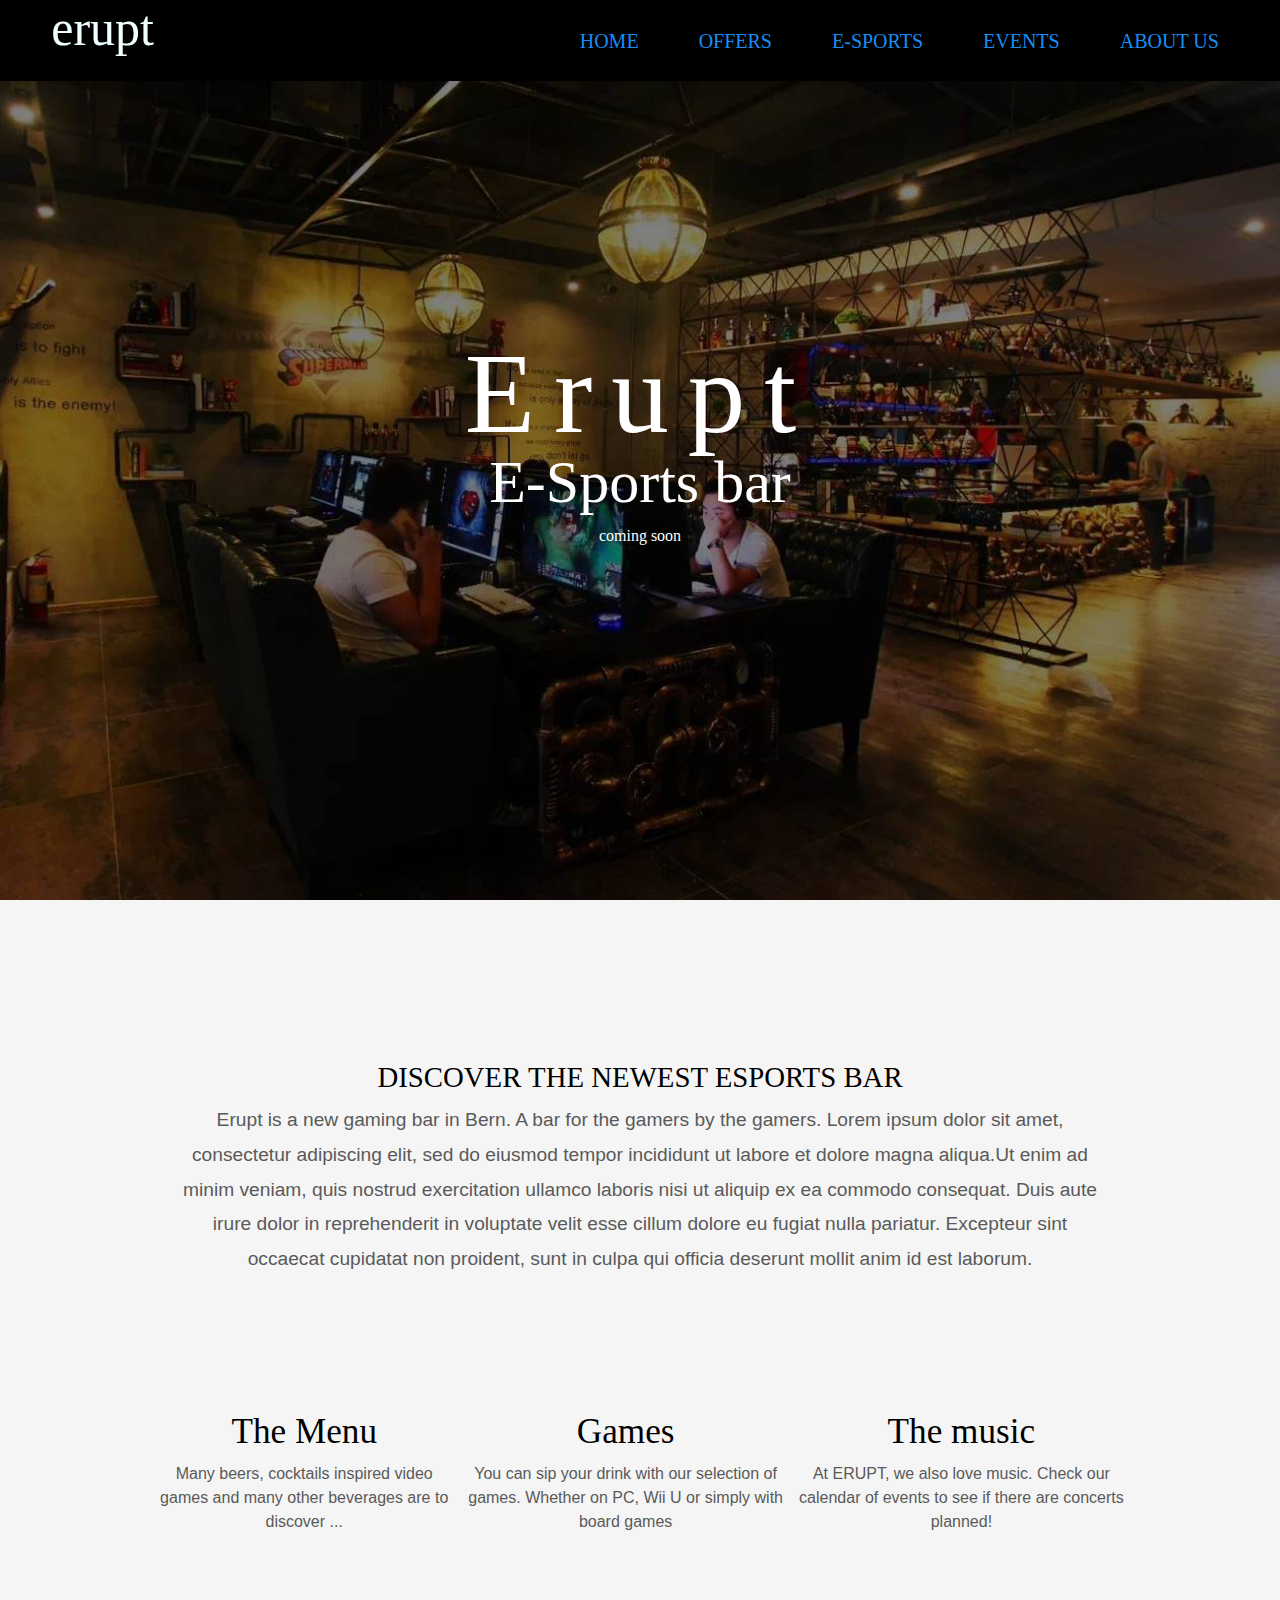
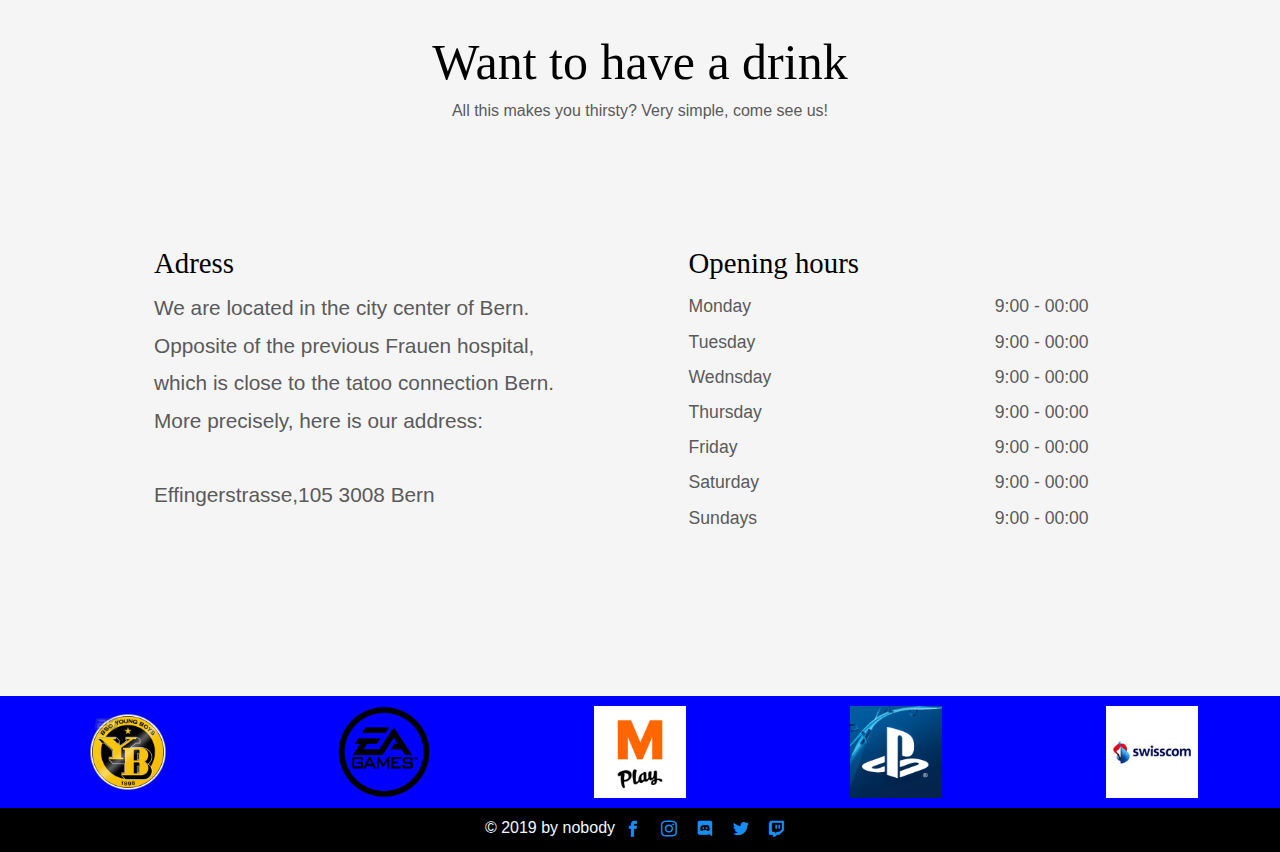
<file: index.html>
<!DOCTYPE html>
<html lang="en">

<head>
  <meta charset="UTF-8">
  <meta name="viewport" content="width=device-width, initial-scale=1.0">
  <!-- <link href="//netdna.bootstrapcdn.com/font-awesome/5.11.0/css/font-awesome.css" rel="stylesheet">-->
  <link rel="stylesheet" href="assets/Fonts/infected/INFECTED.ttf">
  <link rel="stylesheet" href="assets/icomoon-v1.0/icomoon.css">
  <link rel="stylesheet" href="assets/css/style.css">
  <title> E-S Bern </title>
</head>

<body>
  <header class="header-editor my-row">
    <a href="index.html">
      <h1 class="mini-logo infected">erupt</h1>
    </a>

    <figure id="nav-triggers">
      <a href="#" id="open-menu" class="trigger"><img src="assets/images/burger-icon.svg" alt="Burger menu"></a>
      <a href="#" id="close-menu" class="trigger"><img src="assets/images/close-icon.svg" alt="Close menu"></a>
    </figure>
    <nav id="main-nav">

      <ul class="menu my-row infected">
        <li><a href="index.html">HOME</a></li>
        <li><a href="offers.html">OFFERS</a></li>
        <li><a href="E-sports.html">E-SPORTS</a></li>
        <li><a href="events.html">EVENTS</a></li>
        <li><a href="about-us.html">ABOUT US</a></li>
      </ul>

    </nav>
  </header>
  <main>
    <!-- SLIDESHOW  -->

    <!-- SLIDESHOW  -->
    <section class="titles">
      <!-- 100vh - background-image -->
      <h2 id="erupt-title">Erupt</h2>
      <h3 id="esports-title"> E-Sports bar</h3>
      <h4 id="coming-soon-title">coming soon</h4>
    </section>

    <!-- *******************second part of main section **********************-->
    <div class="content-container">
      <section class="description-box">
        <h1 class="description-header-title"> DISCOVER THE NEWEST ESPORTS BAR</h1>
        <p class="description-text"> Erupt is a new gaming bar in Bern.
          A bar for the gamers by the gamers. Lorem ipsum dolor sit amet,
          consectetur adipiscing elit, sed do eiusmod tempor incididunt ut
          labore et dolore magna aliqua.Ut enim ad minim veniam, quis nostrud
          exercitation ullamco laboris nisi ut aliquip ex ea commodo consequat.
          Duis aute irure dolor in reprehenderit in voluptate velit esse cillum
          dolore eu fugiat nulla pariatur. Excepteur sint occaecat cupidatat non proident,
          sunt in culpa qui officia deserunt mollit anim id est laborum. </p>
        </ul>
      </section>
      <section class="main-boxes">
        <article>
          <h1 class="uberschriften">The Menu</h1>
          <p class=" uberschriften-text">Many beers, cocktails inspired video games and many other beverages are to
            discover ...</p>
        </article>
        <article>
          <h1 class="uberschriften">Games</h1>
          <p class=" uberschriften-text">You can sip your drink with our selection of games. Whether on PC, Wii U or
            simply with board games</p>
        </article>
        <article>
          <h1 class="uberschriften">The music</h1>
          <p class=" uberschriften-text">At ERUPT, we also love music. Check our calendar of events to see if there are
            concerts planned!</p>
        </article>
      </section>
      <!-- **************Second part of the second section *********************-->
      <section class="drinks">
        <h1 class="drinks-title">Want to have a drink</h1>
        <p class="drinks-text">All this makes you thirsty? Very simple, come see us!</p>
      </section>
      <!-- third part of the main section-->

      <section class="info-container">
        <article class="info-box info-address">
          <h1 class="adress-title">Adress</h1>
          <p class="adress-text">We are located in the city center of Bern.
            Opposite of the previous Frauen hospital, which is close to
            the tatoo connection Bern. More precisely, here is our address:
            <span><br><br> Effingerstrasse,105 3008 Bern</span></p>
        </article>
        <article class="info-box info-open-hours">
          <h1 class="opening-hours-header">Opening hours</h1>
          <table class="open-hours-table">
            <tr>
              <td class="info-table-day">Monday</td>
              <td class="info-table-hours">9:00 - 00:00</td>
            </tr>
            <tr>
              <td class="info-table-day">Tuesday</td>
              <td class="info-table-hours">9:00 - 00:00</td>
            </tr>
            <tr>
              <td class="info-table-day">Wednsday</td>
              <td class="info-table-hours">9:00 - 00:00</td>
            </tr>
            <tr>
              <td class="info-table-day">Thursday</td>
              <td class="info-table-hours">9:00 - 00:00</td>
            </tr>
            <tr>
              <td class="info-table-day">Friday</td>
              <td class="info-table-hours">9:00 - 00:00</td>
            </tr>
            <tr>
              <td class="info-table-day">Saturday</td>
              <td class="info-table-hours">9:00 - 00:00</td>
            </tr>
            <tr>
              <td class="info-table-day">Sundays</td>
              <td class="info-table-hours">9:00 - 00:00</td>
            </tr>
          </table>
        </article>
      </section>
    </div>
  </main>
  <footer>
    <div>
      <ul class="sponsors-icon">
        <li><a href="https://www.bscyb.ch" target="blank"><img src="assets/images/sponsor-icons/BSC-Young-Boys.png"
              alt=""></a>
        </li>
        <li><a href="https://www.ea.com" target="blank"><img src="assets/images/sponsor-icons/ea_games.png" alt=""></a>
        </li>
        <li><a href="https://www.migros.ch/de.html" target="blank"><img src="assets/images/sponsor-icons/migros.png"
              alt=""></a></li>
        <li><a href="https://www.playstation.com/en-us/" target="blank"><img
              src="assets/images/sponsor-icons/playstation.png" alt=""></a></li>
        <li><a href="https://www.swisscom.ch/en/residential.html" target="blank"><img
              src="assets/images/sponsor-icons/swisscom.jpg" alt=""></a></li>
      </ul>
    </div>
    <section class="my-row-1 footer-list">
      <figure class="copy-right">&copy; 2019 by nobody</figure>
      <ul class="my-row">
        <li><a href=".."><span class="icon-facebook"></span></a></li>
        <li><a href=""><span class="icon-instagram"></span></a></li>
        <li><a href=".."><span class="icon-discord"></span></a></li>
        <li><a href=".."> <span class="icon-twitter"></span></a></li>
        <li><a href=".."> <span class="icon-twitch"></span></a></li>
      </ul>
    </section>
  </footer>
  <script src="assets/js/app.js"></script>

</body>

</html>
</file>
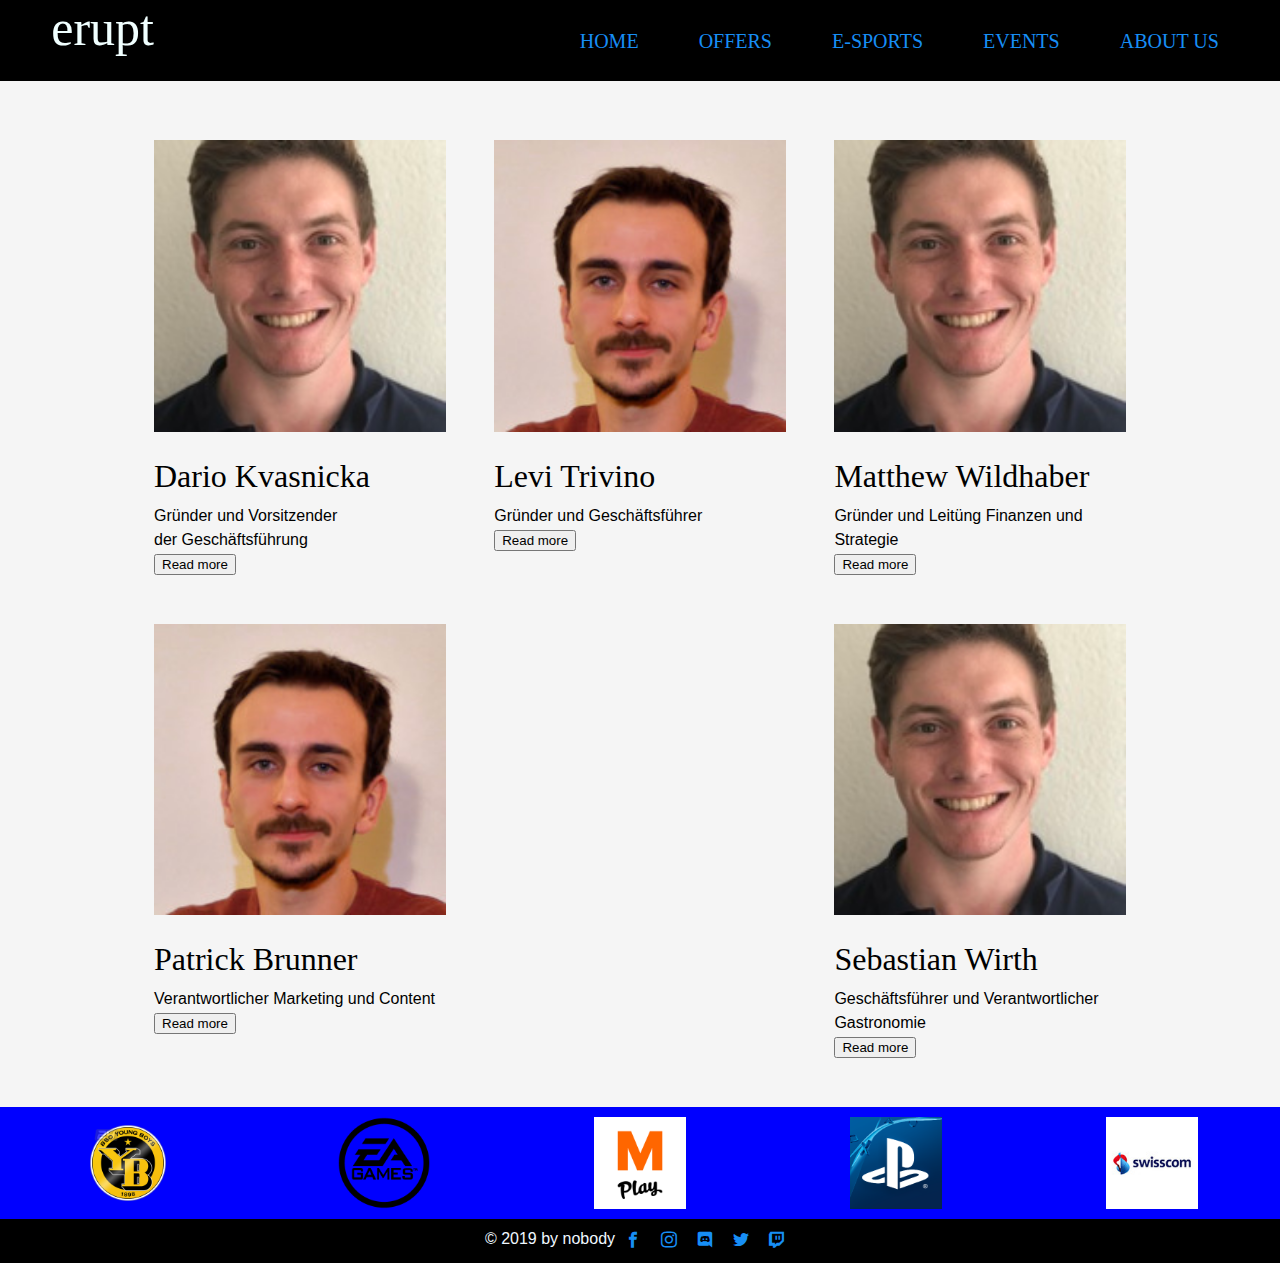
<file: about-us.html>
<!DOCTYPE html>
<html lang="de">

<head>
  <meta charset="UTF-8">
  <meta name="viewport" content="width=device-width, initial-scale=1.0">
  <link rel="stylesheet" href="assets/Fonts/infected/INFECTED.ttf">
  <link rel="stylesheet" href="assets/icomoon-v1.0/icomoon.css">
  <link rel="stylesheet" href="assets/css/style.css">
  <title>E-S Bar</title>
</head>

<body>
  <header class="header-editor my-row">
    <a href="index.html">
      <h1 class="mini-logo infected">erupt</h1>
    </a>

    <figure id="nav-triggers">
      <a href="#" id="open-menu" class="trigger"><img src="assets/images/burger-icon.svg" alt="Burger menu"></a>
      <a href="#" id="close-menu" class="trigger"><img src="assets/images/close-icon.svg" alt="Close menu"></a>
    </figure>
    <nav id="main-nav">

      <ul class="menu my-row infected">
        <li><a href="index.html">HOME</a></li>
        <li><a href="offers.html">OFFERS</a></li>
        <li><a href="E-sports.html">E-SPORTS</a></li>
        <li><a href="events.html">EVENTS</a></li>
        <li><a href="about-us.html">ABOUT US</a></li>
      </ul>

    </nav>
  </header>


  <main class="background-for-al">
    <div class="content-container">
      <div class="about-us three-col mb-3">
        <article>
          <img src="assets/images/profile-images/matthew.jpg" alt="">
          <h3>Dario Kvasnicka</h3>
          <h6>Gründer und Vorsitzender <br>der Geschäftsführung</h6>
          <p class="read-more-content" id="read-more-content-1">
            Jurist (cand. MLaw Unifr)

            Als er sich nach seinem Studienabschluss wieder dem Gamen und eSports widmete, bemerkte er, dass dieser
            Lifestyle recht asozial enden kann. Seitdem widmet er sich mit voller Kraft der Modernisierung des
            Gameverhaltens. Nebenbei kümmerte er sich um seine Pflanzen und versucht sich, gemeingefährlich, dem
            Bogenschiessen.


          </p>
          <button>Read more</button>
          <!--id="readmore-1" key="1" -->
        </article>
        <article>
          <img src="assets/images/profile-images/levi.jpg" alt="">
          <h3>Levi Trivino</h3>
          <h6>Gründer und Geschäftsführer</h6>
          <p class="read-more-content" id="read-more-content-2">
            Jazzist an der Swiss Jazz School und Kinderbetreuer; ja, viel Geld verdienen stand bei ihm schon immer an
            erster Stelle. Als ausgleich zu diesem stressigen Lifestyle, gönnt er sich ab und zu ein historisches
            Strategiespiel oder eine Ausfahrt mit dem Motorrad.
          </p>
          <button>Read more</button>
          <!--id="readmore-2" key="2" -->
        </article>
        <article>
          <img src="assets/images/profile-images/matthew.jpg" alt="">
          <h3>Matthew Wildhaber</h3>
          <h6>Gründer und Leitüng Finanzen und Strategie</h6>
          <p class="read-more-content" id="read-more-content-3">
            Stud. BWL (Unifr) und strebender Schauspieler kennt den Unterschied zwischen Rugby und American Football.
            Kann
            Hamlets ''sein oder nicht sein'' auswendig aufsagen und lernt im Moment wie man einen Handstand macht. Zudem
            begeisterter gelegenheitlicher Gelegenheitsspieler
          </p>
          <button>Read more</button> <!-- id="readmore-3" key="3" -->
        </article>
      </div>

      <div class="about-us two-col">
        <article>
          <img src="assets/images/profile-images/levi.jpg" alt="">
          <h3>Patrick Brunner</h3>
          <h6>Verantwortlicher Marketing und Content</h6>
          <p class="read-more-content" id="read-more-content-4">
            Stud. BLaw (Unibe)

            Afroschweizer, in Bern zuhause. Leidenschaftlicher Boxer und Fischer. Gamer seit den 90iger Jahren und immer
            zu haben für ein gutes Strategiespiel. Er arbeitet wie viele andere beim Bund und Erupt eSports unter
            anderem
            als Content-Produzent.


          </p>
          <button>Read more</button> <!-- id="readmore-4" key="4" -->
        </article>
        <article>
          <img src="assets/images/profile-images/matthew.jpg" alt="">
          <h3>Sebastian Wirth</h3>
          <h6>Geschäftsführer und Verantwortlicher <br>Gastronomie</h6>
          <p class="read-more-content" id="read-more-content-5">
            Der Mann von Möriswil arbeitet seit geraumer Zeit in verschiedenen Gastrobetrieben in der Stadt Bern. Damit
            das leben in der Schweiz nicht zu sicher ist, ist der lokal respektierte Motorradfahrer oft auf den Strassen
            unterwegs oder geht in den Bergen mit seinem Snowboard auf Lawinensuche.
          </p>
          <button>Read more</button>
          <!--id="readmore-5" key="5" -->
        </article>
      </div>
    </div>
  </main>


  <footer>
    <div>
      <ul class="sponsors-icon">
        <li><a href="https://www.bscyb.ch" target="blank"><img src="assets/images/sponsor-icons/BSC-Young-Boys.png"
              alt=""></a>
        </li>
        <li><a href="https://www.ea.com" target="blank"><img src="assets/images/sponsor-icons/ea_games.png" alt=""></a>
        </li>
        <li><a href="https://www.migros.ch/de.html" target="blank"><img src="assets/images/sponsor-icons/migros.png"
              alt=""></a></li>
        <li><a href="https://www.playstation.com/en-us/" target="blank"><img
              src="assets/images/sponsor-icons/playstation.png" alt=""></a></li>
        <li><a href="https://www.swisscom.ch/en/residential.html" target="blank"><img
              src="assets/images/sponsor-icons/swisscom.jpg" alt=""></a></li>
      </ul>
    </div>
    <section class="my-row-1 footer-list">
      <figure class="copy-right">&copy; 2019 by nobody</figure>
      <ul class="my-row">
        <li><a href=".."><span class="icon-facebook"></span></a></li>
        <li><a href=""><span class="icon-instagram"></span></a></li>
        <li><a href=".."><span class="icon-discord"></span></a></li>
        <li><a href=".."> <span class="icon-twitter"></span></a></li>
        <li><a href=".."> <span class="icon-twitch"></span></a></li>
      </ul>
    </section>
  </footer>
  <script src="https://code.jquery.com/jquery-3.3.1.min.js"></script>

  <script>
    // let textOpenId = 0;
    // $("#readmore-1,#readmore-2,#readmore-3,#readmore-4,#readmore-5").click(function(){
    //   const btnKey= $(this).attr('key');
    //   const closedBtnText = "Read more"; // text on the btn when the text is hidden
    //   const openBtnText = "Less"; // text on the btn when the text is shown

    //   if(textOpenId === 0){
    //     $("#readmore-"+btnKey).html(openBtnText);
    //   } else if(btnKey=== textOpenId){
    //     $("#readmore-"+btnKey).html(closedBtnText);
    //   } else {
    //     $("#readmore-"+textOpenId).html(closedBtnText);
    //     $("#readmore-"+btnKey).html(openBtnText);
    //   }

    //   $("#read-more-content-"+btnKey).slideToggle("fast");
    //   if(textOpenId !== 0 && textOpenId !== btnKey){
    //     $("#read-more-content-"+textOpenId).slideToggle("fast");
    //   }
    //   if(btnKey=== textOpenId){
    //     textOpenId = 0;
    //   } else {
    //     textOpenId = btnKey;
    //   }
    // })
    $("button").on('click', function () {

      var $this = $(this);

      $(".read-more-content").slideUp("fast"); //console.log("NOT OPEN CLASS !");
      $('button').html('Read more');

      if (!$this.hasClass("open")) {
        $this.parent().find('.read-more-content').slideDown("fast");
        $('button').removeClass('open');
        $this.addClass('open');
        $this.html("Less");
      }
      else {
        $this.removeClass('open');
      }

      // $this.toggleClass("open");

      // if ($this.hasClass("open")) {
      //   $this.html("Less");
      // } else {
      //   $this.html("Read more");
      // }
    });

  </script>
  <script src="assets/js/app.js"></script>
</body>

</html>
</file>
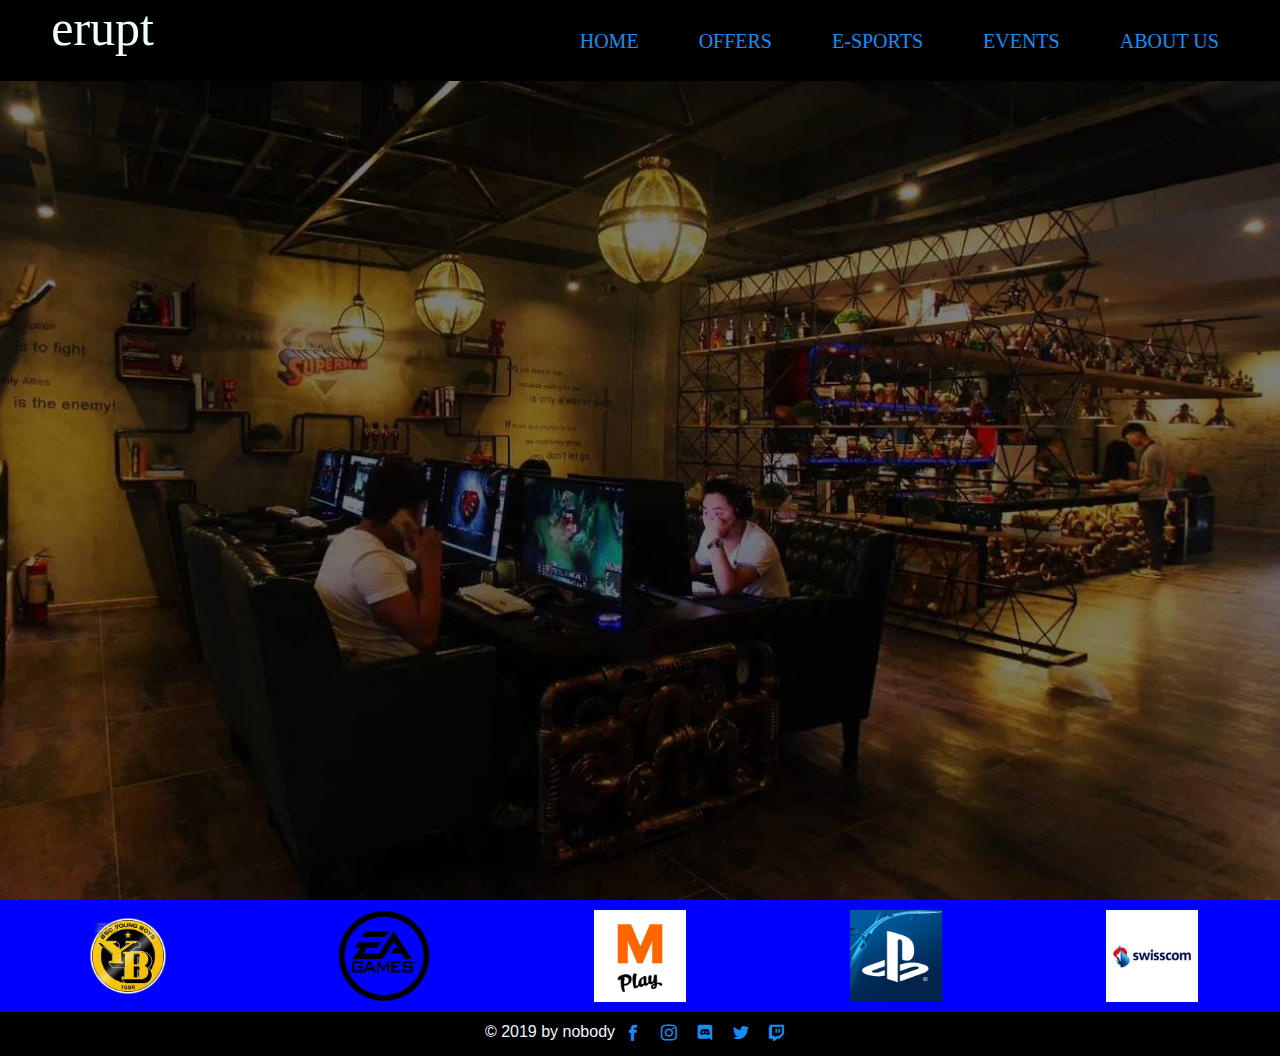
<file: E-sports.html>
<!DOCTYPE html>
<html lang="en">

<head>
  <meta charset="UTF-8">
  <meta name="viewport" content="width=device-width, initial-scale=1.0">
  <!-- <link href="//netdna.bootstrapcdn.com/font-awesome/5.11.0/css/font-awesome.css" rel="stylesheet">-->
  <link rel="stylesheet" href="assets/Fonts/infected/INFECTED.ttf">
  <link rel="stylesheet" href="assets/icomoon-v1.0/icomoon.css">
  <link rel="stylesheet" href="assets/css/style.css">
  <title> E-S Bern </title>
</head>

<body>
  <header class="header-editor my-row">
    <a href="index.html">
      <h1 class="mini-logo infected">erupt</h1>
    </a>

    <figure id="nav-triggers">
      <a href="#" id="open-menu" class="trigger"><img src="assets/images/burger-icon.svg" alt="Burger menu"></a>
      <a href="#" id="close-menu" class="trigger"><img src="assets/images/close-icon.svg" alt="Close menu"></a>

    </figure>
    <nav id="main-nav">

      <ul class="menu my-row infected">
        <li><a href="index.html">HOME</a></li>
        <li><a href="offers.html">OFFERS</a></li>
        <li><a href="E-sports.html">E-SPORTS</a></li>
        <li><a href="events.html">EVENTS</a></li>
        <li><a href="about-us.html">ABOUT US</a></li>
      </ul>

    </nav>
  </header>


  <main class="vh background-for-all">

  </main>


  <footer>
    <div>
      <ul class="sponsors-icon">
        <li><a href="https://www.bscyb.ch" target="blank"><img src="assets/images/sponsor-icons/BSC-Young-Boys.png"
              alt=""></a>
        </li>
        <li><a href="https://www.ea.com" target="blank"><img src="assets/images/sponsor-icons/ea_games.png" alt=""></a>
        </li>
        <li><a href="https://www.migros.ch/de.html" target="blank"><img src="assets/images/sponsor-icons/migros.png"
              alt=""></a></li>
        <li><a href="https://www.playstation.com/en-us/" target="blank"><img
              src="assets/images/sponsor-icons/playstation.png" alt=""></a></li>
        <li><a href="https://www.swisscom.ch/en/residential.html" target="blank"><img
              src="assets/images/sponsor-icons/swisscom.jpg" alt=""></a></li>
      </ul>
    </div>
    <section class="my-row-1 footer-list">
      <figure class="copy-right">&copy; 2019 by nobody</figure>
      <ul class="my-row">
        <li><a href=".."><span class="icon-facebook"></span></a></li>
        <li><a href=""><span class="icon-instagram"></span></a></li>
        <li><a href=".."><span class="icon-discord"></span></a></li>
        <li><a href=".."> <span class="icon-twitter"></span></a></li>
        <li><a href=".."> <span class="icon-twitch"></span></a></li>
      </ul>
    </section>

    <script src="assets/js/app.js"></script>
  </footer>
</body>

</html>
</file>
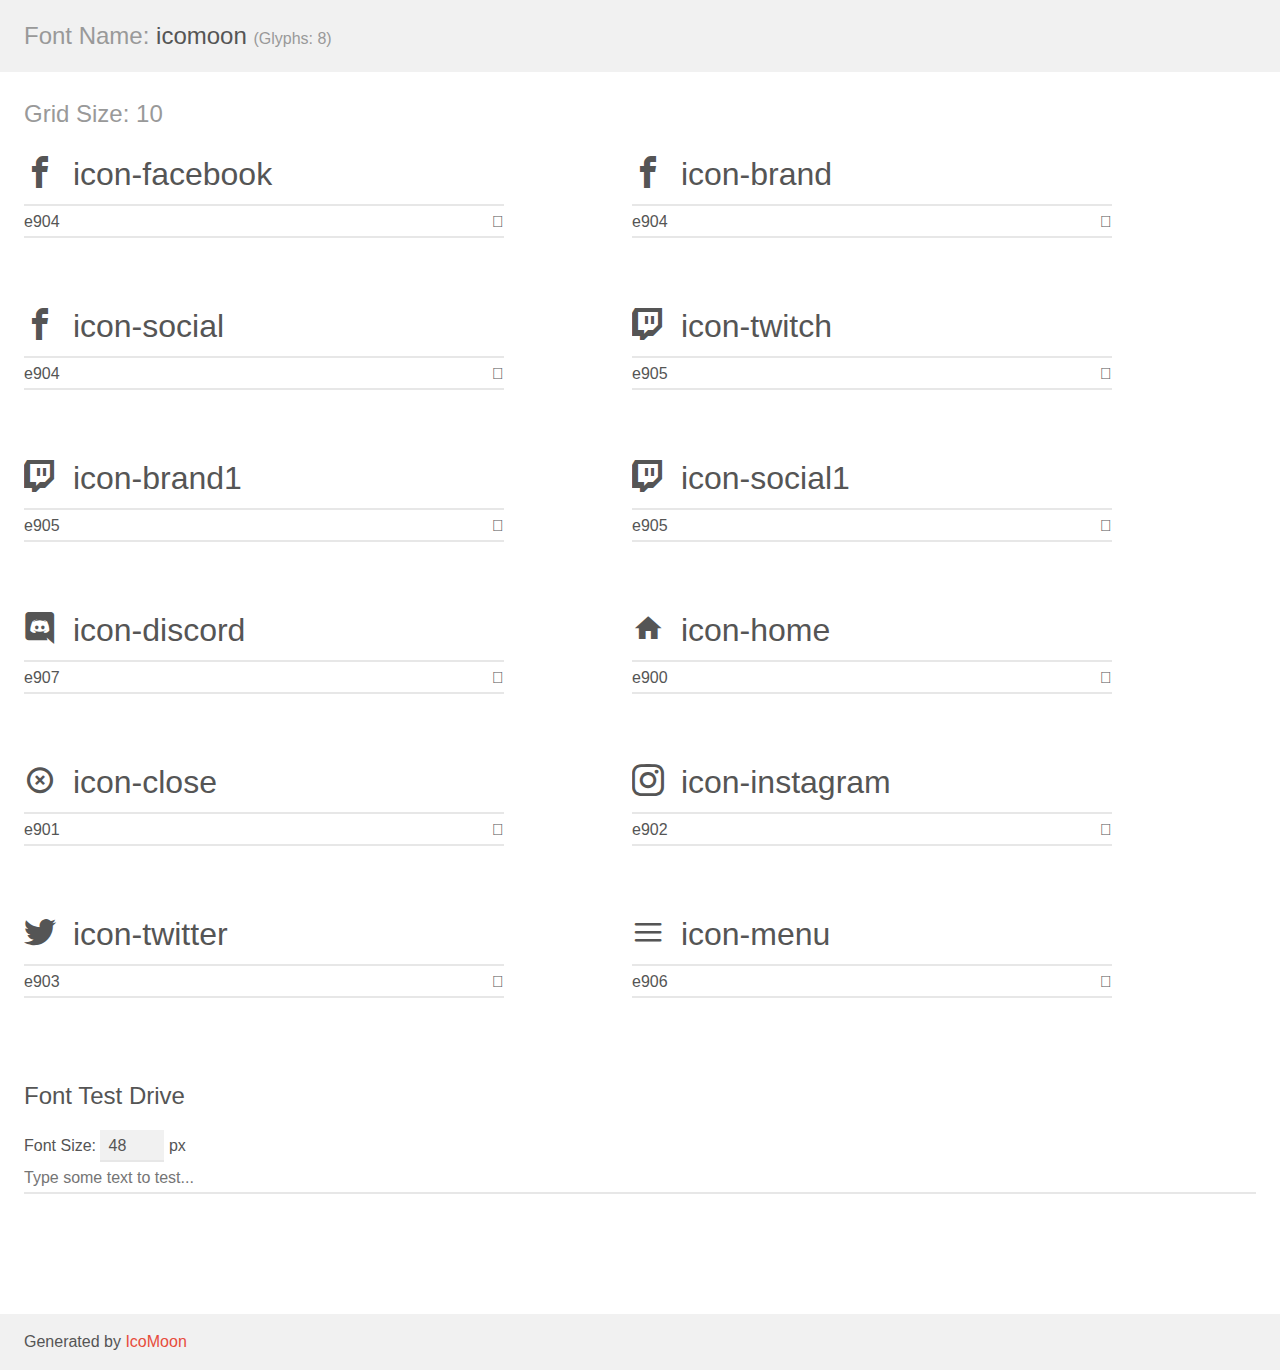
<file: icomoon-v1.0/demo.html>
<!doctype html>
<html>
<head>
    <meta charset="utf-8">
    <title>IcoMoon Demo</title>
    <meta name="description" content="An Icon Font Generated By IcoMoon.io">
    <meta name="viewport" content="width=device-width, initial-scale=1">
    <link rel="stylesheet" href="demo-files/demo.css">
    <link rel="stylesheet" href="icomoon.css"></head>
<body>
    <div class="bgc1 clearfix">
        <h1 class="mhmm mvm"><span class="fgc1">Font Name:</span> icomoon <small class="fgc1">(Glyphs:&nbsp;8)</small></h1>
    </div>
    <div class="clearfix mhl ptl">
        <h1 class="mvm mtn fgc1">Grid Size: 10</h1>
        <div class="glyph fs1">
            <div class="clearfix bshadow0 pbs">
                <span class="icon-facebook"></span>
                <span class="mls"> icon-facebook</span>
            </div>
            <fieldset class="fs0 size1of1 clearfix hidden-false">
                <input type="text" readonly value="e904" class="unit size1of2" />
                <input type="text" maxlength="1" readonly value="&#xe904;" class="unitRight size1of2 talign-right" />
            </fieldset>
            <div class="fs0 bshadow0 clearfix hidden-true">
                <span class="unit pvs fgc1">liga: </span>
                <input type="text" readonly value="" class="liga unitRight" />
            </div>
        </div>
        <div class="glyph fs1">
            <div class="clearfix bshadow0 pbs">
                <span class="icon-brand"></span>
                <span class="mls"> icon-brand</span>
            </div>
            <fieldset class="fs0 size1of1 clearfix hidden-false">
                <input type="text" readonly value="e904" class="unit size1of2" />
                <input type="text" maxlength="1" readonly value="&#xe904;" class="unitRight size1of2 talign-right" />
            </fieldset>
            <div class="fs0 bshadow0 clearfix hidden-true">
                <span class="unit pvs fgc1">liga: </span>
                <input type="text" readonly value="" class="liga unitRight" />
            </div>
        </div>
        <div class="glyph fs1">
            <div class="clearfix bshadow0 pbs">
                <span class="icon-social"></span>
                <span class="mls"> icon-social</span>
            </div>
            <fieldset class="fs0 size1of1 clearfix hidden-false">
                <input type="text" readonly value="e904" class="unit size1of2" />
                <input type="text" maxlength="1" readonly value="&#xe904;" class="unitRight size1of2 talign-right" />
            </fieldset>
            <div class="fs0 bshadow0 clearfix hidden-true">
                <span class="unit pvs fgc1">liga: </span>
                <input type="text" readonly value="" class="liga unitRight" />
            </div>
        </div>
        <div class="glyph fs1">
            <div class="clearfix bshadow0 pbs">
                <span class="icon-twitch"></span>
                <span class="mls"> icon-twitch</span>
            </div>
            <fieldset class="fs0 size1of1 clearfix hidden-false">
                <input type="text" readonly value="e905" class="unit size1of2" />
                <input type="text" maxlength="1" readonly value="&#xe905;" class="unitRight size1of2 talign-right" />
            </fieldset>
            <div class="fs0 bshadow0 clearfix hidden-true">
                <span class="unit pvs fgc1">liga: </span>
                <input type="text" readonly value="" class="liga unitRight" />
            </div>
        </div>
        <div class="glyph fs1">
            <div class="clearfix bshadow0 pbs">
                <span class="icon-brand1"></span>
                <span class="mls"> icon-brand1</span>
            </div>
            <fieldset class="fs0 size1of1 clearfix hidden-false">
                <input type="text" readonly value="e905" class="unit size1of2" />
                <input type="text" maxlength="1" readonly value="&#xe905;" class="unitRight size1of2 talign-right" />
            </fieldset>
            <div class="fs0 bshadow0 clearfix hidden-true">
                <span class="unit pvs fgc1">liga: </span>
                <input type="text" readonly value="" class="liga unitRight" />
            </div>
        </div>
        <div class="glyph fs1">
            <div class="clearfix bshadow0 pbs">
                <span class="icon-social1"></span>
                <span class="mls"> icon-social1</span>
            </div>
            <fieldset class="fs0 size1of1 clearfix hidden-false">
                <input type="text" readonly value="e905" class="unit size1of2" />
                <input type="text" maxlength="1" readonly value="&#xe905;" class="unitRight size1of2 talign-right" />
            </fieldset>
            <div class="fs0 bshadow0 clearfix hidden-true">
                <span class="unit pvs fgc1">liga: </span>
                <input type="text" readonly value="" class="liga unitRight" />
            </div>
        </div>
        <div class="glyph fs1">
            <div class="clearfix bshadow0 pbs">
                <span class="icon-discord"></span>
                <span class="mls"> icon-discord</span>
            </div>
            <fieldset class="fs0 size1of1 clearfix hidden-false">
                <input type="text" readonly value="e907" class="unit size1of2" />
                <input type="text" maxlength="1" readonly value="&#xe907;" class="unitRight size1of2 talign-right" />
            </fieldset>
            <div class="fs0 bshadow0 clearfix hidden-true">
                <span class="unit pvs fgc1">liga: </span>
                <input type="text" readonly value="" class="liga unitRight" />
            </div>
        </div>
        <div class="glyph fs1">
            <div class="clearfix bshadow0 pbs">
                <span class="icon-home"></span>
                <span class="mls"> icon-home</span>
            </div>
            <fieldset class="fs0 size1of1 clearfix hidden-false">
                <input type="text" readonly value="e900" class="unit size1of2" />
                <input type="text" maxlength="1" readonly value="&#xe900;" class="unitRight size1of2 talign-right" />
            </fieldset>
            <div class="fs0 bshadow0 clearfix hidden-true">
                <span class="unit pvs fgc1">liga: </span>
                <input type="text" readonly value="" class="liga unitRight" />
            </div>
        </div>
        <div class="glyph fs1">
            <div class="clearfix bshadow0 pbs">
                <span class="icon-close"></span>
                <span class="mls"> icon-close</span>
            </div>
            <fieldset class="fs0 size1of1 clearfix hidden-false">
                <input type="text" readonly value="e901" class="unit size1of2" />
                <input type="text" maxlength="1" readonly value="&#xe901;" class="unitRight size1of2 talign-right" />
            </fieldset>
            <div class="fs0 bshadow0 clearfix hidden-true">
                <span class="unit pvs fgc1">liga: </span>
                <input type="text" readonly value="" class="liga unitRight" />
            </div>
        </div>
        <div class="glyph fs1">
            <div class="clearfix bshadow0 pbs">
                <span class="icon-instagram"></span>
                <span class="mls"> icon-instagram</span>
            </div>
            <fieldset class="fs0 size1of1 clearfix hidden-false">
                <input type="text" readonly value="e902" class="unit size1of2" />
                <input type="text" maxlength="1" readonly value="&#xe902;" class="unitRight size1of2 talign-right" />
            </fieldset>
            <div class="fs0 bshadow0 clearfix hidden-true">
                <span class="unit pvs fgc1">liga: </span>
                <input type="text" readonly value="" class="liga unitRight" />
            </div>
        </div>
        <div class="glyph fs1">
            <div class="clearfix bshadow0 pbs">
                <span class="icon-twitter"></span>
                <span class="mls"> icon-twitter</span>
            </div>
            <fieldset class="fs0 size1of1 clearfix hidden-false">
                <input type="text" readonly value="e903" class="unit size1of2" />
                <input type="text" maxlength="1" readonly value="&#xe903;" class="unitRight size1of2 talign-right" />
            </fieldset>
            <div class="fs0 bshadow0 clearfix hidden-true">
                <span class="unit pvs fgc1">liga: </span>
                <input type="text" readonly value="" class="liga unitRight" />
            </div>
        </div>
        <div class="glyph fs1">
            <div class="clearfix bshadow0 pbs">
                <span class="icon-menu"></span>
                <span class="mls"> icon-menu</span>
            </div>
            <fieldset class="fs0 size1of1 clearfix hidden-false">
                <input type="text" readonly value="e906" class="unit size1of2" />
                <input type="text" maxlength="1" readonly value="&#xe906;" class="unitRight size1of2 talign-right" />
            </fieldset>
            <div class="fs0 bshadow0 clearfix hidden-true">
                <span class="unit pvs fgc1">liga: </span>
                <input type="text" readonly value="" class="liga unitRight" />
            </div>
        </div>
    </div>

    <!--[if gt IE 8]><!-->
    <div class="mhl clearfix mbl">
        <h1>Font Test Drive</h1>
        <label>
            Font Size: <input id="fontSize" type="number" class="textbox0 mbm"
            min="8" value="48" />
            px
        </label>
        <input id="testText" type="text" class="phl size1of1 mvl"
        placeholder="Type some text to test..." value=""/>
        <div id="testDrive" class="icon-" style="font-family: icomoon">&nbsp;
        </div>
    </div>
    <!--<![endif]-->
    <div class="bgc1 clearfix">
        <p class="mhl">Generated by <a href="https://icomoon.io/app">IcoMoon</a></p>
    </div>

    <script src="demo-files/demo.js"></script>
</body>
</html>
</file>
<file: assets/icomoon-v1.0/icomoon.css>
@font-face {
  font-family: 'icomoon';
  src:
    url('fonts/icomoon.ttf?w2hvfc') format('truetype'),
    url('fonts/icomoon.woff?w2hvfc') format('woff'),
    url('fonts/icomoon.svg?w2hvfc#icomoon') format('svg');
  font-weight: normal;
  font-style: normal;
  font-display: block;
}

[class^="icon-"], [class*=" icon-"] {
  /* use !important to prevent issues with bmy-rowser extensions that change fonts */
  font-family: 'icomoon' !important;
  speak: none;
  font-style: normal;
  font-weight: normal;
  font-variant: normal;
  text-transform: none;
  line-height: 1;

  /* Better Font Rendering =========== */
  -webkit-font-smoothing: antialiased;
  -moz-osx-font-smoothing: grayscale;
}

.icon-facebook:before {
  content: "\e904";
}
.icon-brand:before {
  content: "\e904";
}
.icon-social:before {
  content: "\e904";
}
.icon-twitch:before {
  content: "\e905";
}
.icon-brand1:before {
  content: "\e905";
}
.icon-social1:before {
  content: "\e905";
}
.icon-discord:before {
  content: "\e907";
  
}
.icon-home:before {
  content: "\e900";
}
.icon-close:before {
  content: "\e901";
}
.icon-instagram:before {
  content: "\e902";
 
}
.icon-twitter:before {
  content: "\e903";
  
}
.icon-menu:before {
  content: "\e906";
}
</file>
<file: icomoon-v1.0/demo-files/demo.css>
body {
  padding: 0;
  margin: 0;
  font-family: sans-serif;
  font-size: 1em;
  line-height: 1.5;
  color: #555;
  background: #fff;
}
h1 {
  font-size: 1.5em;
  font-weight: normal;
}
small {
  font-size: .66666667em;
}
a {
  color: #e74c3c;
  text-decoration: none;
}
a:hover, a:focus {
  box-shadow: 0 1px #e74c3c;
}
.bshadow0, input {
  box-shadow: inset 0 -2px #e7e7e7;
}
input:hover {
  box-shadow: inset 0 -2px #ccc;
}
input, fieldset {
  font-family: sans-serif;
  font-size: 1em;
  margin: 0;
  padding: 0;
  border: 0;
}
input {
  color: inherit;
  line-height: 1.5;
  height: 1.5em;
  padding: .25em 0;
}
input:focus {
  outline: none;
  box-shadow: inset 0 -2px #449fdb;
}
.glyph {
  font-size: 16px;
  width: 15em;
  padding-bottom: 1em;
  margin-right: 4em;
  margin-bottom: 1em;
  float: left;
  overflow: hidden;
}
.liga {
  width: 80%;
  width: calc(100% - 2.5em);
}
.talign-right {
  text-align: right;
}
.talign-center {
  text-align: center;
}
.bgc1 {
  background: #f1f1f1;
}
.fgc1 {
  color: #999;
}
.fgc0 {
  color: #000;
}
p {
  margin-top: 1em;
  margin-bottom: 1em;
}
.mvm {
  margin-top: .75em;
  margin-bottom: .75em;
}
.mtn {
  margin-top: 0;
}
.mtl, .mal {
  margin-top: 1.5em;
}
.mbl, .mal {
  margin-bottom: 1.5em;
}
.mal, .mhl {
  margin-left: 1.5em;
  margin-right: 1.5em;
}
.mhmm {
  margin-left: 1em;
  margin-right: 1em;
}
.mls {
  margin-left: .25em;
}
.ptl {
  padding-top: 1.5em;
}
.pbs, .pvs {
  padding-bottom: .25em;
}
.pvs, .pts {
  padding-top: .25em;
}
.unit {
  float: left;
}
.unitRight {
  float: right;
}
.size1of2 {
  width: 50%;
}
.size1of1 {
  width: 100%;
}
.clearfix:before, .clearfix:after {
  content: " ";
  display: table;
}
.clearfix:after {
  clear: both;
}
.hidden-true {
  display: none;
}
.textbox0 {
  width: 3em;
  background: #f1f1f1;
  padding: .25em .5em;
  line-height: 1.5;
  height: 1.5em;
}
#testDrive {
  display: block;
  padding-top: 24px;
  line-height: 1.5;
}
.fs0 {
  font-size: 16px;
}
.fs1 {
  font-size: 32px;
}
</file>
<file: icomoon-v1.0/icomoon.css>
@font-face {
  font-family: 'icomoon';
  src:
    url('fonts/icomoon.ttf?w2hvfc') format('truetype'),
    url('fonts/icomoon.woff?w2hvfc') format('woff'),
    url('fonts/icomoon.svg?w2hvfc#icomoon') format('svg');
  font-weight: normal;
  font-style: normal;
  font-display: block;
}

[class^="icon-"], [class*=" icon-"] {
  /* use !important to prevent issues with bmy-rowser extensions that change fonts */
  font-family: 'icomoon' !important;
  speak: none;
  font-style: normal;
  font-weight: normal;
  font-variant: normal;
  text-transform: none;
  line-height: 1;

  /* Better Font Rendering =========== */
  -webkit-font-smoothing: antialiased;
  -moz-osx-font-smoothing: grayscale;
}

.icon-facebook:before {
  content: "\e904";
}
.icon-brand:before {
  content: "\e904";
}
.icon-social:before {
  content: "\e904";
}
.icon-twitch:before {
  content: "\e905";
}
.icon-brand1:before {
  content: "\e905";
}
.icon-social1:before {
  content: "\e905";
}
.icon-discord:before {
  content: "\e907";
  
}
.icon-home:before {
  content: "\e900";
}
.icon-close:before {
  content: "\e901";
}
.icon-instagram:before {
  content: "\e902";
 
}
.icon-twitter:before {
  content: "\e903";
  
}
.icon-menu:before {
  content: "\e906";
}
</file>
<file: assets/css/style.css>
/* 1. Reset Bmy-rowser style
-------------------------------------------------------------------------- */

 html, body, div, span, applet, object, iframe, h1, h2, h3, h4, h5, h6, p, blockquote, pre, a, abbr, acronym, address, big, cite, code, del, dfn, em, img, ins, kbd, q, s, samp, small, strike, strong, sub, sup, tt, var, b, u, i, center, dl, dt, dd, ol, ul, li, fieldset, form, label, legend, table, caption, tbody, tfoot, thead, tr, th, td, article, aside, canvas, details, embed, figure, figcaption, footer, header, hgroup, menu, nav, output, ruby, section, summary, time, mark, audio, video {
   margin: 0;
   padding: 0;
   border: 0;
   font-size: 100%;
   font: inherit;
   vertical-align: baseline
 }

 article, aside, details, figcaption, figure, footer, header, hgroup, menu, nav, section {
   display: block
 }

 body {
   line-height: 1
 }

 ol, ul {
   list-style: none
 }

 blockquote, q {
   quotes: none
 }

 blockquote:before, blockquote:after, q:before, q:after {
   content: '';
   content: none
 }

 table {
   border-collapse: collapse;
   border-spacing: 0
 }

 /* Make box-sizing "border-box" as default */

 html {
   box-sizing: border-box;
 }

 *, *:before, *:after {
   box-sizing: inherit;
 }

 /*2.Main tags
-------------------------------------------------------------------------- */

 html {
   font-size: 16px;
   scroll-behavior: smooth;
 }

 body {
   font-family: 'Roboto', sans-serif;
   font-size: 1em;
   font-weight: 300;
   line-height: 1.5em;
   /*
    letter-spacing: 0.01em;
    word-spacing: 0.1em;
    */
   background-color: #f5f5f5;
 }

 h1, h2, h3, h4 {
   font-family: infected;
   font-weight: 500;
 }

 h1 {
   font-size: 1.8em;
   margin-bottom: 0.5em;
   /*real margin in px*/
 }

 h2 {
   font-size: 1.5em;
   font-weight: 400;
   margin-bottom: 0.3em;
   /*real margin in px*/
 }

 /*LINKS*/

 a {
   text-decoration: none;
   color: #178ef5;
   outline: none;
   transition: color .5s ease, background .5s ease;
 }

 a:hover, .menu:hover, .mini-logo:hover {
   color: yellow;
   cursor: pointer;
 }

 img {
   display: block;
   width: 100%;
   height: auto;
 }

 /*PARAGRAPHS*/

 p {
   margin-bottom: 1em;
 }

 strong {
   font-weight: 500;
 }

 em {
   font-style: italic;
 }

 /*  helper classes
============================================================================== */

 .mb-3 {
   margin-bottom: 3em;
 }

 .vh {
   height: 100vh;
 }
.height{
  height: 100%;
}
 .infected {
   font-family: infected;
 }

 /* SLIDESHOW CODE */

 /* SLIDESHOW CODE  ENDING*/

 /* my-rows and columns */

 .my-row {
   display: flex;
   justify-content: space-between;
   /*horizontal alignment*/
   align-items: center;
   /*vertical alignment*/
 }

 .header-editor {
   /* background-color: #fc0; */
   padding: 1em 4%;
   /* margin-bottom: 3em; */
   background-color: black;
   position: fixed;
   width: 100%;
   z-index: 10;
 }

 .mini-logo {
   color: azure;
   font-size: 50px;
 }

 .menu li {
   margin-left: 2em;
   text-transform: uppercase;
   font-size: 1.25em;
   color: #8a8a8a;
   transition: color .3s;
   /* font-family: infected; */
 }

 .menu li:hover {
   color: #000;
 }

 .menu li.active {
   border-top: solid 1px #000;
   color: #000;
 }

 /******************************** main *********************/

 /* titels editor 
=============================================================*/

 .content-container {
   max-width: 1100px;
   padding: 140px 5% 3em;
   margin: 0 auto;
 }

 .titles {
   color: white;
   display: flex;
   flex-direction: column;
   justify-content: center;
   align-items: center;
   width: 100%;
   height: 100vh;
   background-image: url("../images/background-lounge-darker.jpg");
   background-size: cover;
   background-repeat: no-repeat;
 }

 .background-img {
   background: linear-gradient(rgba(255, 255, 255, .5), rgba(255, 255, 255, .5))
 }

 .titles>* {
   margin-top: 30px;
 }

 #erupt-title {
   font-size: 115px;
   letter-spacing: 19px;
 }

 #esports-title {
   font-size: 60px;
 }

 #coming-soon {
   font-size: 35px;
 }

 /* second part of the main section  
===============================================================*/

 .description-box {
   padding: 25px;
   color: blue;
 }

 .description-header-title {
   color: black;
   text-align: center;
 }

 .description-text {
   text-align: center;
   color: #5A5A5A;
   line-height: 1.8;
   font-size: 1.2rem;
 }

 li {
   padding: 10px;
   /* color:red; */
 }

 /* Third part of the main section 
============================================*/

 .main-boxes {
   display: flex;
   justify-content: space-between;
   margin: 100px 0px 100px 0px;
 }

 .uberschriften {
   text-align: center;
   color: black;
   font-size: 2.2em;
 }

 .uberschriften-text {
   color: rgb(90, 90, 90);
   text-align: center;
 }

 .drinks {
   text-align: center;
   margin-bottom: 8em;
 }

 .drinks-title {
   color: black;
   font-size: 50px;
 }

 .drinks-text {
   color: #5A5A5A;
 }

 /* fourth part of the main section 
=========================================================*/

 .info-container {
   display: flex;
   /* text-align: center; */
   /*justify-content: space-between;*/
 }

 .info-box {
   flex-basis: 45%;
 }

 /* todo replace by generic class
===============================================*/

 .info-address {
   margin-right: 5%;
 }

 .info-open-hours {
   margin-left: 5%;
   margin-bottom: 7em;
 }

 .info-table-day {
   width: 70%;
 }

 .info-table-hours {
   width: 30%;
 }

 .open-hours-table {
   width: 100%;
   line-height: 2em;
   color: #5A5A5A;
   font-size: 1.1rem;
 }

 .adress-title {
   text-align: left;
   color: black;
 }

 .adress-text {
   text-align: left;
   color: #5A5A5A;
   font-size: 1.3rem;
   line-height: 1.8;
 }

 .opening-hours-header {
   color: black;
 }

 /* footer stuff 
================================================*/

 .sponsors-icon {
   background-color: blue;
   display: flex;
   height: 7em;
   justify-content: center;
 }

 .sponsors-icon li {
   flex-basis: 20%;
   min-width: 20%;
   transition-property: transform;
   text-align: center;
   display: block;
 }

 .sponsors-icon li :hover {
   transform: scale(1.1);
   transition-duration: .8s;
   /* display: flex; */
 }

 .sponsors-icon img {
   display: initial!important;
   width: auto;
   height: 100%;
 }

 .my-row-1 {
   display: flex;
   justify-content: center;
 }

 .footer-list {
   text-align: center;
   background-color: #000;
   color: aliceblue;
   font-family: sans-serif;
 }

 .copy-right {
   margin-top: .5em;
 }

 /*about us page 
==========================================================*/

 .about-us {
   display: flex;
   justify-content: space-between;
 }

 .three-col article {
   width: 30%;
 }

 .two-col article {
   width: 30%;
 }

 .about-us img {
   margin-bottom: 2em;
 }

 .about-us h3 {
   font-size: 2em;
   margin-bottom: .5em;
   color: #000;
 }

 .about-us p {
   color: #5A5A5A;
 }

 #nav-triggers {
   display: none;
 }

 /* Offers page
====================================================================================*/

 .background-for-all {
   width: 100%;
   background-image: url(../images/background-lounge-darker.jpg);
   background-size: cover;
   background-repeat: no-repeat;
   color: white;
 }

 .wtf {
   padding-top: 150px;
 }

 /* MEDIA QUERIES
===================================================================================*/

 /*  */

 @media (max-width: 900px) {
   .my-row:not(.header-editor) {
     display: block;
   }
   /*LOGO*/
   .menu-is-open .mini-logo {
     position: relative;
     z-index: 1;
     color: #fff;
   }
   /*Hide the nav*/
   #main-nav {
     display: none;
   }
   #nav-triggers {
     display: block;
     width: 44px;
     height: 44px;
     position: relative;
     z-index: 1;
     overflow: hidden;
     background-color: #fc0;
   }
   .trigger {
     display: flex;
     justify-content: center;
     align-items: center;
     width: 100%;
     height: 100%;
     position: absolute;
     top: 0;
     left: 0;
   }
   .trigger img {
     width: 60%;
   }
   /*When menu is closed
  ------------------------------------------*/
   #close-menu {
     left: -100%;
   }
   /*When menu is opened
  -------------------------------------------*/
   .menu-is-open #open-menu {
     left: -100%;
   }
   .menu-is-open #close-menu {
     left: 0;
   }
   /* MOBILE NAV 
  -----------------------------------*/
   .menu-is-open {
     overflow: hidden;
   }
   .menu-is-open #main-nav {
     display: flex;
     justify-content: center;
     align-items: center;
     position: fixed;
     top: 0;
     left: 0;
     width: 100vw;
     height: 100vh;
     background-color: rgba(0, 0, 0, .95);
   }
   .menu {
     /* background-color: bisque; */
     text-align: center;
     font-size: 4vw;
   }
   .menu li {
     color: #999;
     margin: 0 0 2em 0;
   }
   .menu li:last-child {
     margin: 0;
   }
   .menu li {
     color: #fff;
     border: 0;
   }
 }

 /* read more content 
---------------------------------------*/

 .read-more-content {
   display: none;
 }
</file>
